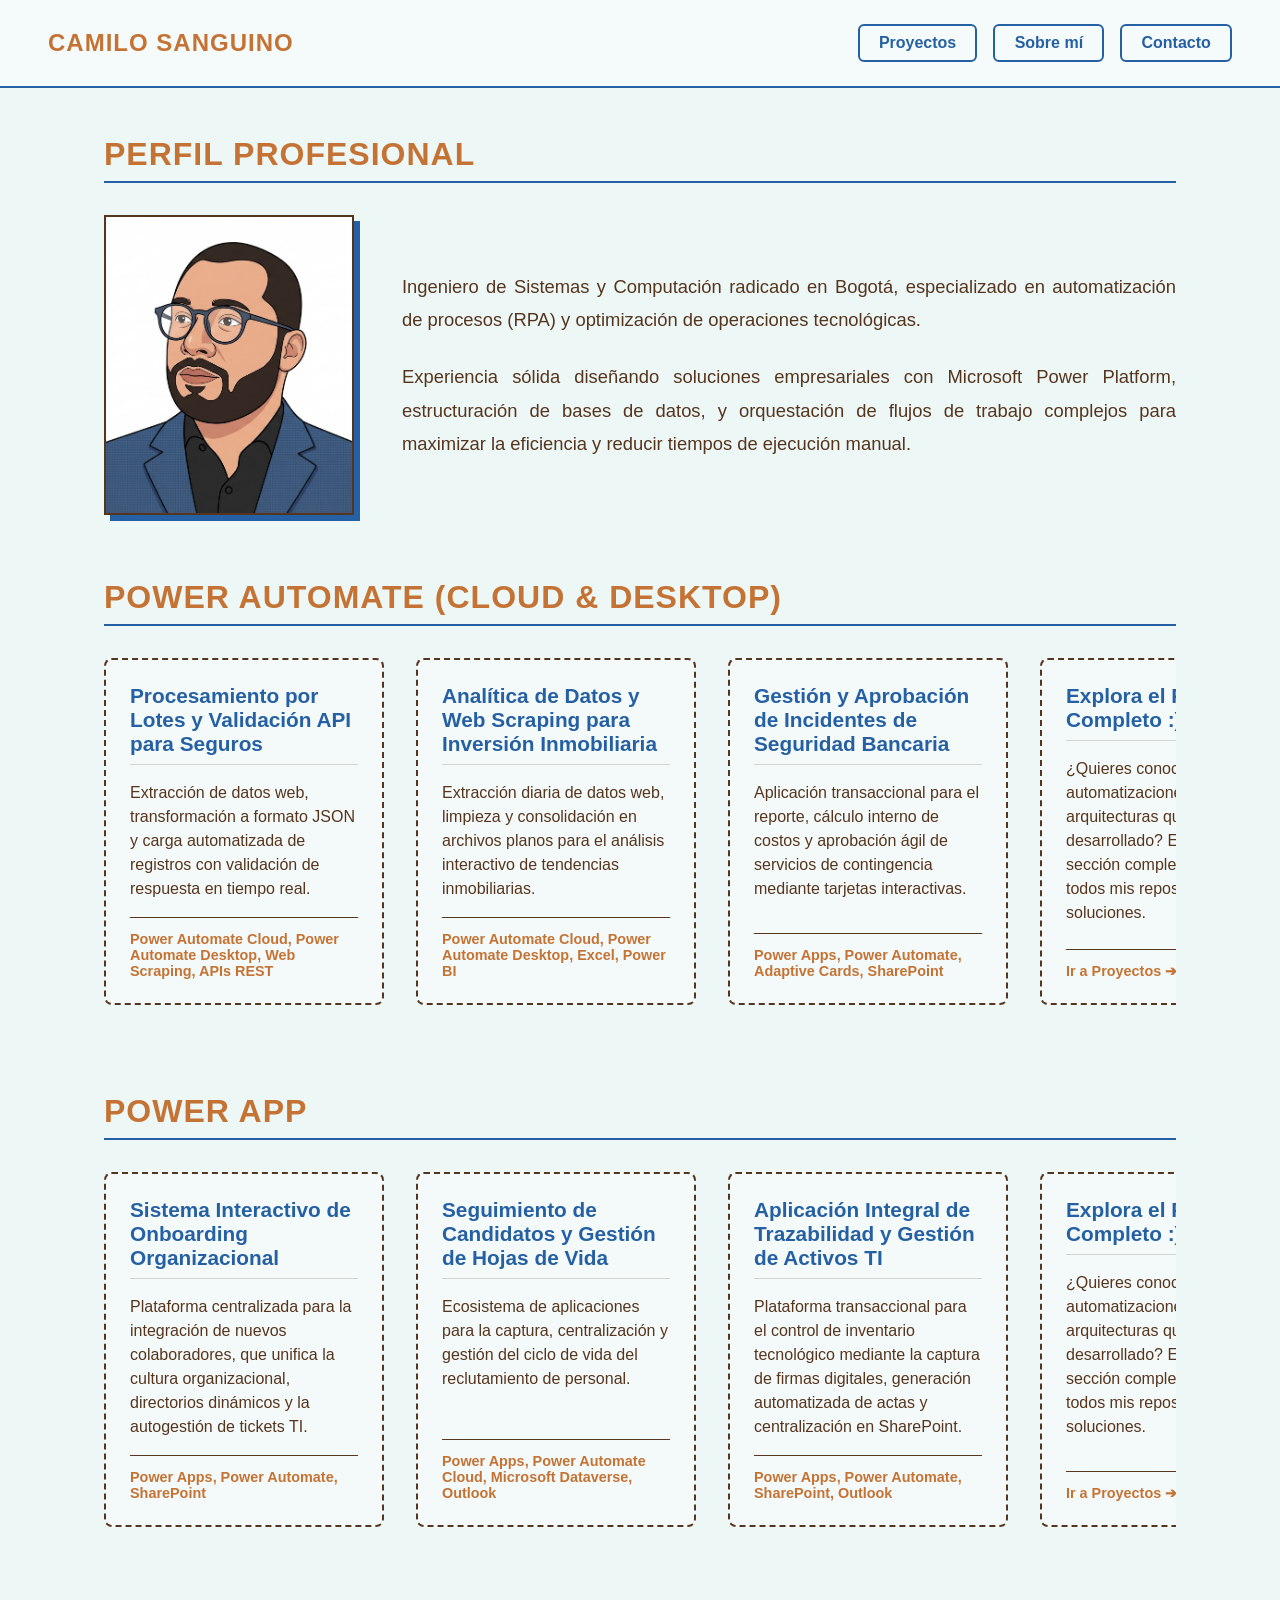
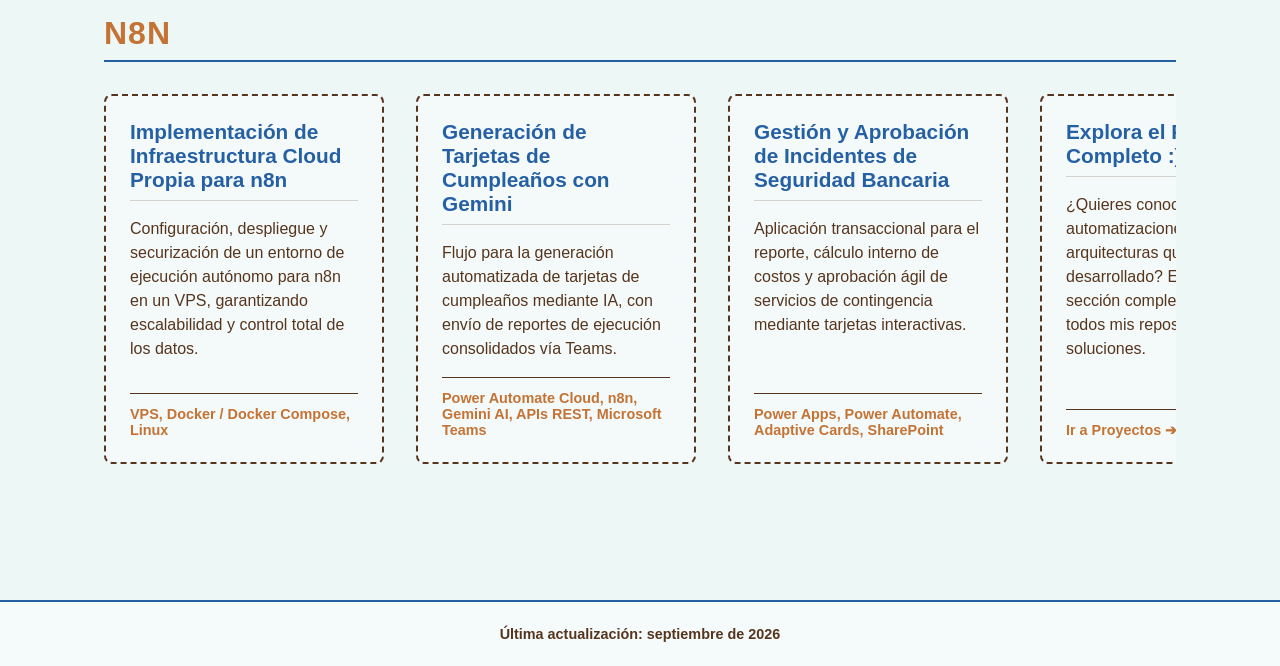
<file: index.html>
<!DOCTYPE html>
<html lang="es">
    <head>
        <meta charset="UTF-8">
        <meta name="viewport" content="width=device-width, initial-scale=1.0">
        <title>Inicio - Camilo Sanguino</title>
        <link rel="stylesheet" href="assets/css/style.css">
    </head>
    <body>
        <header>
            <div class="logo">Camilo Sanguino</div>
            <nav>
                <a href="proyectos.html" class="nav-btn" style="text-decoration: none;">Proyectos</a>
                <a href="sobre-mi.html" class="nav-btn" style="text-decoration: none;">Sobre mí</a>
                <a href="contacto.html" class="nav-btn" style="text-decoration: none;">Contacto</a>
            </nav>
        </header>
        <main>
            <!-- Perfil profesional -->
            <h2 class="section-title">Perfil Profesional</h2>
            <div class="profile-container">
                <div class="profile-image">
                    <img src="assets/img/foto_perfil_1.jpg" alt="Foto de perfil de Camilo Sanguino">
                </div>
                <div class="profile-text">
                    <p>Ingeniero de Sistemas y Computación radicado en Bogotá, especializado en automatización de procesos (RPA) y optimización de operaciones tecnológicas.</p>
                    <p>Experiencia sólida diseñando soluciones empresariales con Microsoft Power Platform, estructuración de bases de datos, y orquestación de flujos de trabajo complejos para maximizar la eficiencia y reducir tiempos de ejecución manual.</p>
                </div>
            </div>
            <!-- Power Automate -->
            <h2 class="section-title">Power Automate (Cloud & Desktop)</h2>
            <div class="projects-scroll">
                <div class="card tarjeta-clickable" data-id="2">
                    <h3>Procesamiento por Lotes y Validación API para Seguros</h3>
                    <p>Extracción de datos web, transformación a formato JSON y carga automatizada de registros con validación de respuesta en tiempo real.</p>
                    <div class="tools">Power Automate Cloud, Power Automate Desktop, Web Scraping, APIs REST</div>
                </div>
                <div class="card tarjeta-clickable" data-id="9">
                    <h3>Analítica de Datos y Web Scraping para Inversión Inmobiliaria</h3>
                    <p>Extracción diaria de datos web, limpieza y consolidación en archivos planos para el análisis interactivo de tendencias inmobiliarias.</p>
                    <div class="tools">Power Automate Cloud, Power Automate Desktop, Excel, Power BI</div>
                </div>
                <div class="card tarjeta-clickable" data-id="5">
                    <h3>Gestión y Aprobación de Incidentes de Seguridad Bancaria</h3>
                    <p>Aplicación transaccional para el reporte, cálculo interno de costos y aprobación ágil de servicios de contingencia mediante tarjetas interactivas.</p>
                    <div class="tools">Power Apps, Power Automate, Adaptive Cards, SharePoint</div>
                </div>
                <div class="card" style="cursor: pointer;" onclick="window.location.href='proyectos.html'">
                    <h3>Explora el Repositorio Completo :)</h3>
                    <p>¿Quieres conocer otras automatizaciones y arquitecturas que he desarrollado? Explora la sección completa para ver todos mis repositorios y soluciones.</p>
                    <div class="tools">Ir a Proyectos ➔</div>
                </div>
            </div>
            <!-- Power Apps -->
            <h2 class="section-title">Power App</h2>
            <div class="projects-scroll">
                <div class="card tarjeta-clickable" data-id="11">
                    <h3>Sistema Interactivo de Onboarding Organizacional</h3>
                    <p>Plataforma centralizada para la integración de nuevos colaboradores, que unifica la cultura organizacional, directorios dinámicos y la autogestión de tickets TI.</p>
                    <div class="tools">Power Apps, Power Automate, SharePoint</div>
                </div>
                <div class="card tarjeta-clickable" data-id="3">
                    <h3>Seguimiento de Candidatos y Gestión de Hojas de Vida</h3>
                    <p>Ecosistema de aplicaciones para la captura, centralización y gestión del ciclo de vida del reclutamiento de personal.</p>
                    <div class="tools">Power Apps, Power Automate Cloud, Microsoft Dataverse, Outlook</div>
                </div>
                <div class="card tarjeta-clickable" data-id="8">
                    <h3>Aplicación Integral de Trazabilidad y Gestión de Activos TI</h3>
                    <p>Plataforma transaccional para el control de inventario tecnológico mediante la captura de firmas digitales, generación automatizada de actas y centralización en SharePoint.</p>
                    <div class="tools">Power Apps, Power Automate, SharePoint, Outlook</div>
                </div>
                <div class="card" style="cursor: pointer;" onclick="window.location.href='proyectos.html'">
                    <h3>Explora el Repositorio Completo :)</h3>
                    <p>¿Quieres conocer otras automatizaciones y arquitecturas que he desarrollado? Explora la sección completa para ver todos mis repositorios y soluciones.</p>
                    <div class="tools">Ir a Proyectos ➔</div>
                </div>
            </div>
            <!-- N8N -->
            <h2 class="section-title">n8n</h2>
            <div class="projects-scroll">
                <div class="card tarjeta-clickable" data-id="10">
                    <h3>Implementación de Infraestructura Cloud Propia para n8n</h3>
                    <p>Configuración, despliegue y securización de un entorno de ejecución autónomo para n8n en un VPS, garantizando escalabilidad y control total de los datos.</p>
                    <div class="tools">VPS, Docker / Docker Compose, Linux</div>
                </div>
                <div class="card tarjeta-clickable" data-id="7">
                    <h3>Generación de Tarjetas de Cumpleaños con Gemini</h3>
                    <p>Flujo para la generación automatizada de tarjetas de cumpleaños mediante IA, con envío de reportes de ejecución consolidados vía Teams.</p>
                    <div class="tools">Power Automate Cloud, n8n, Gemini AI, APIs REST, Microsoft Teams</div>
                </div>
                <div class="card tarjeta-clickable" data-id="5">
                    <h3>Gestión y Aprobación de Incidentes de Seguridad Bancaria</h3>
                    <p>Aplicación transaccional para el reporte, cálculo interno de costos y aprobación ágil de servicios de contingencia mediante tarjetas interactivas.</p>
                    <div class="tools">Power Apps, Power Automate, Adaptive Cards, SharePoint</div>
                </div>
                <div class="card" style="cursor: pointer;" onclick="window.location.href='proyectos.html'">
                    <h3>Explora el Repositorio Completo :)</h3>
                    <p>¿Quieres conocer otras automatizaciones y arquitecturas que he desarrollado? Explora la sección completa para ver todos mis repositorios y soluciones.</p>
                    <div class="tools">Ir a Proyectos ➔</div>
                </div>
            </div>
        </main>
        <!-- Fondo oscuro del modal -->
        <div id="modal-proyecto" class="modal-overlay">
            <!-- Caja del contenido -->
            <div class="modal-content">
                <span class="close-btn" id="cerrar-modal">&times;</span>
                <h2 id="modal-titulo">Título del Proyecto</h2>
                <div class="tools" id="modal-herramientas" style="margin-bottom: 1.5rem;">Herramientas</div>
                <!-- Se inyecta todo el html detallado -->
                <div id="modal-cuerpo" class="modal-body"></div>
            </div>
        </div>
        <footer class="site-footer">
            <p>Última actualización: septiembre de 2026</p>
        </footer>
        <!-- Logica del modal -->
        <script src="assets/js/modal.js"></script>
    </body>
</html>
</file>
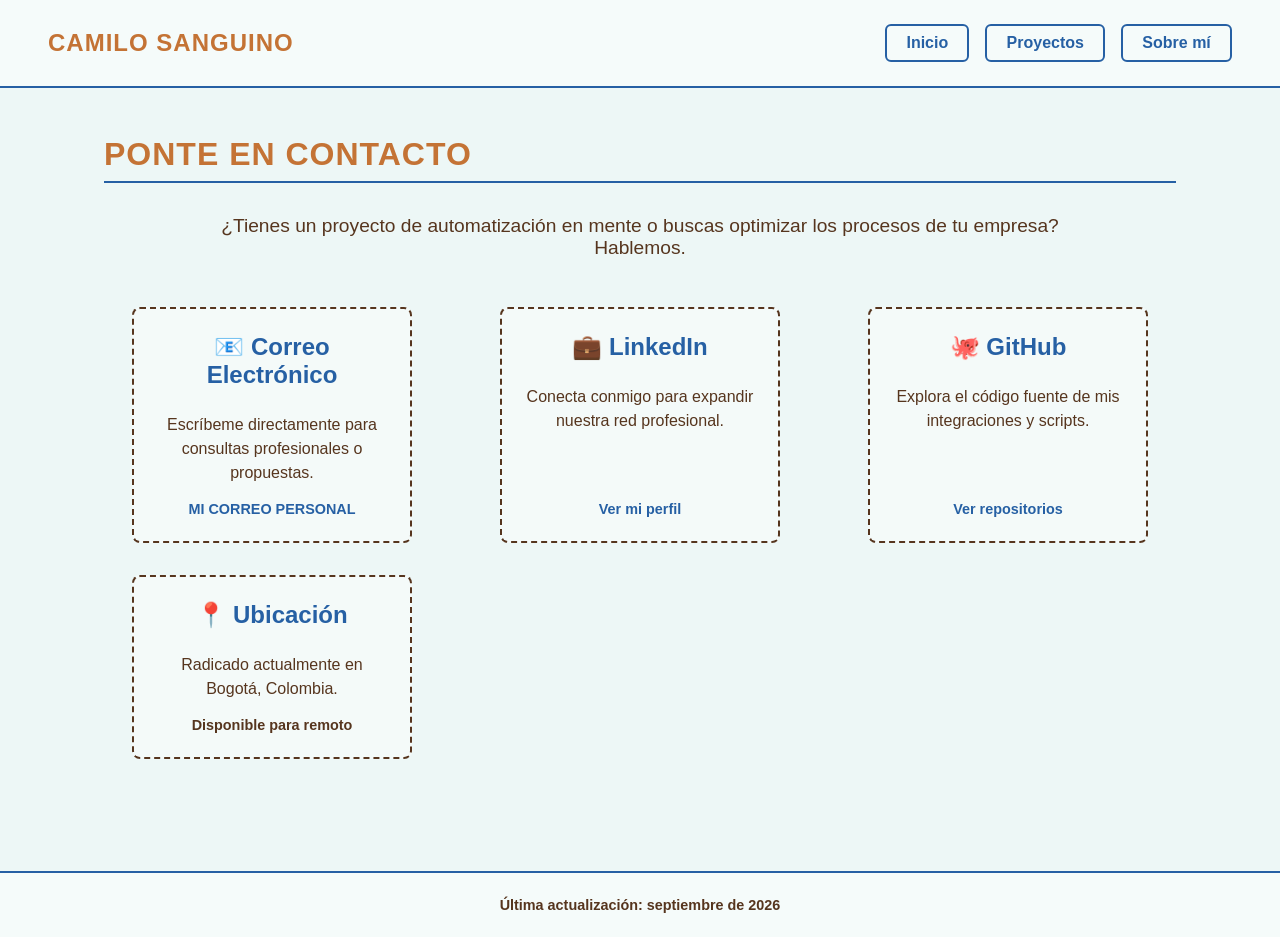
<file: contacto.html>
<!DOCTYPE html>
<html lang="es">
    <head>
        <meta charset="UTF-8">
        <meta name="viewport" content="width=device-width, initial-scale=1.0">
        <title>Contacto - Camilo Sanguino</title>
        <link rel="stylesheet" href="assets/css/style.css">
    </head>
    <body>
        <header>
            <div class="logo">Camilo Sanguino</div>
            <nav>
                <a href="index.html" class="nav-btn">Inicio</a>
                <a href="proyectos.html" class="nav-btn">Proyectos</a>
                <a href="sobre-mi.html" class="nav-btn">Sobre mí</a>
            </nav>
        </header>
        <main>
            <h2 class="section-title">Ponte en contacto</h2>
            <p style="text-align: center; margin-bottom: 3rem; font-size: 1.2rem; color: var(--deep-walnut);">
                ¿Tienes un proyecto de automatización en mente o buscas optimizar los procesos de tu empresa?<br>Hablemos.
            </p>
            <div class="projects-grid" style="justify-items: center;">
                <div class="card" style="align-items: center; text-align: center;">
                    <h3 style="border-bottom: none; font-size: 1.5rem;">📧 Correo Electrónico</h3>
                    <p>Escríbeme directamente para consultas profesionales o propuestas.</p>
                    <div class="tools" style="border-top: none; padding-top: 0;">
                        <a href="mailto:camilsangod@gmail.com" style="color: var(--baltic-blue); text-decoration: none; font-weight: bold;">MI CORREO PERSONAL</a>
                    </div>
                </div>
                <div class="card" style="align-items: center; text-align: center;">
                    <h3 style="border-bottom: none; font-size: 1.5rem;">💼 LinkedIn</h3>
                    <p>Conecta conmigo para expandir nuestra red profesional.</p>
                    <div class="tools" style="border-top: none; padding-top: 0;">
                        <a href="https://www.linkedin.com/in/camilo-jose-sanguino-gonzalez/" target="_blank" style="color: var(--baltic-blue); text-decoration: none; font-weight: bold;">Ver mi perfil</a>
                    </div>
                </div>
                <div class="card" style="align-items: center; text-align: center;">
                    <h3 style="border-bottom: none; font-size: 1.5rem;">🐙 GitHub</h3>
                    <p>Explora el código fuente de mis integraciones y scripts.</p>
                    <div class="tools" style="border-top: none; padding-top: 0;">
                        <a href="https://github.com/CamilSan" target="_blank" style="color: var(--baltic-blue); text-decoration: none; font-weight: bold;">Ver repositorios</a>
                    </div>
                </div>
                <div class="card" style="align-items: center; text-align: center;">
                    <h3 style="border-bottom: none; font-size: 1.5rem;">📍 Ubicación</h3>
                    <p>Radicado actualmente en Bogotá, Colombia.</p>
                    <div class="tools" style="border-top: none; padding-top: 0; color: var(--deep-walnut);">
                        Disponible para remoto
                    </div>
                </div>
            </div>
        </main>
        <footer class="site-footer">
            <p>Última actualización: septiembre de 2026</p>
        </footer>
    </body>
</html>
</file>
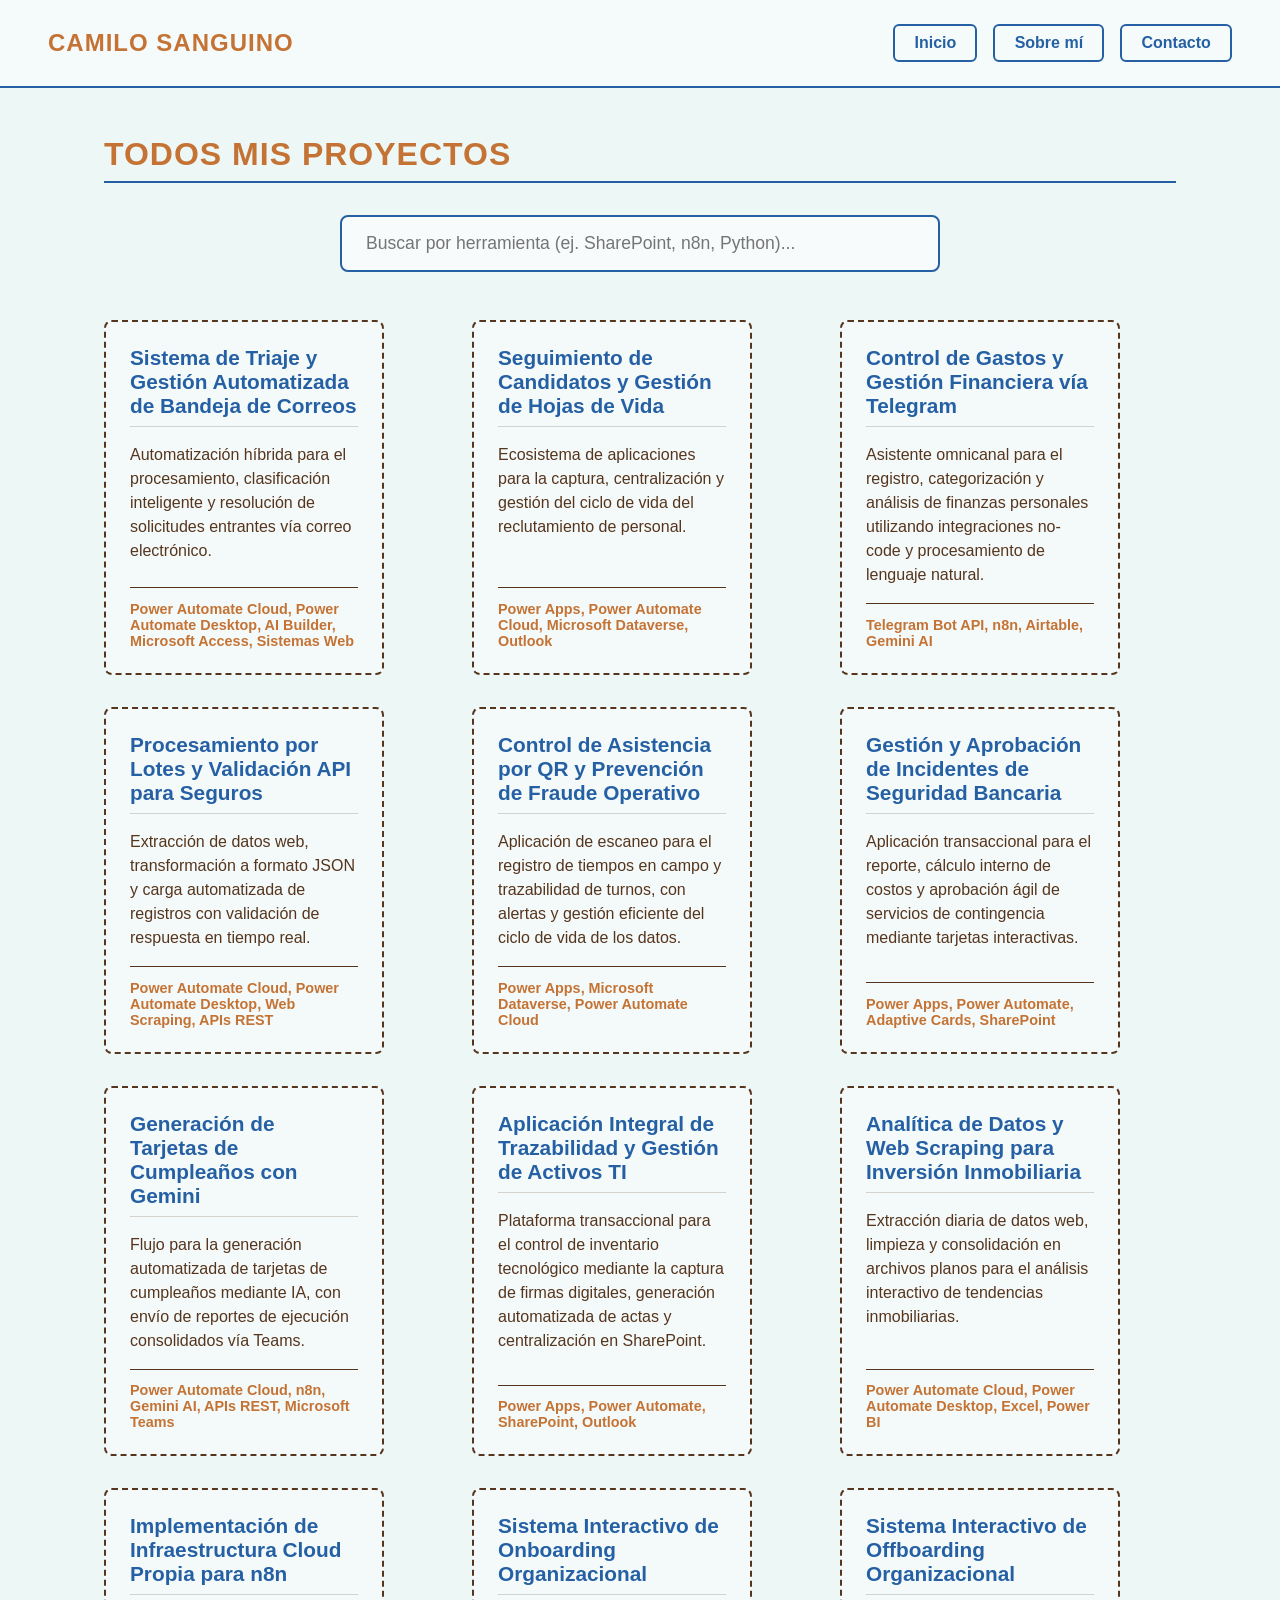
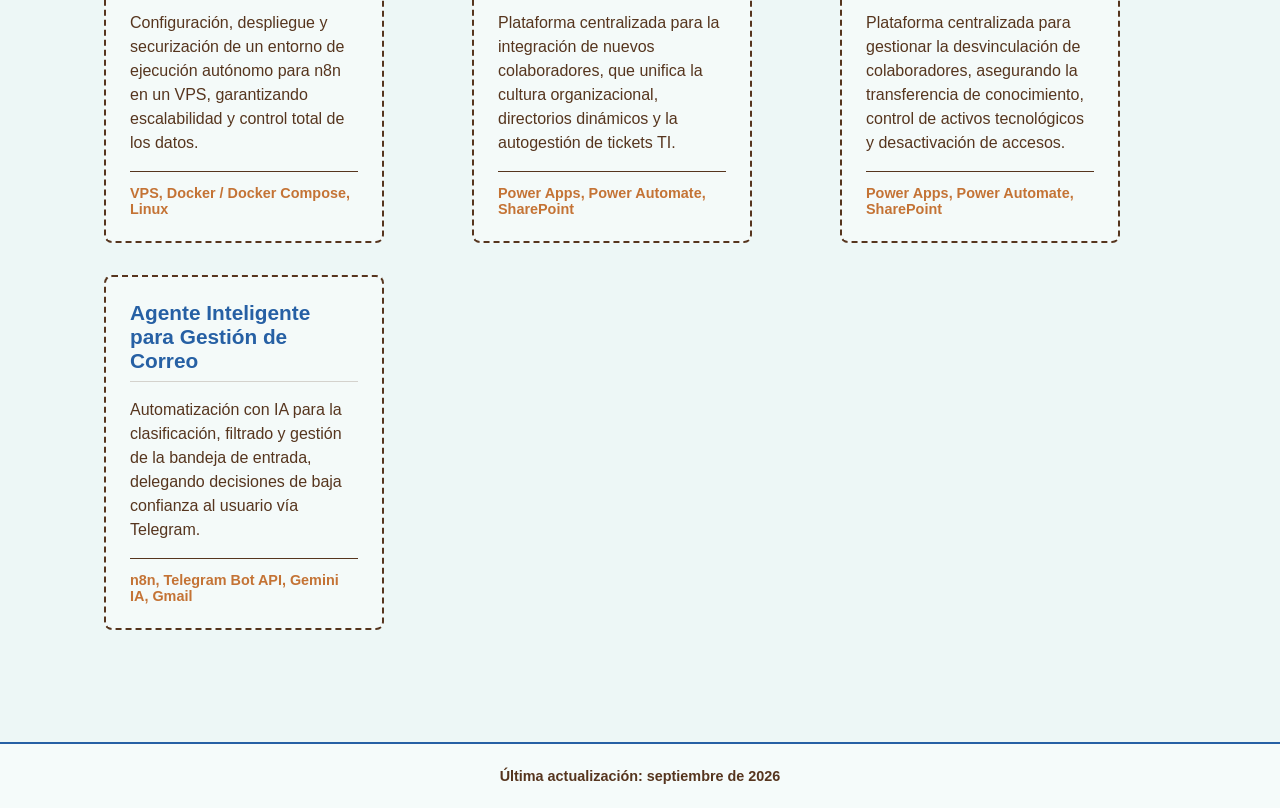
<file: proyectos.html>
<!DOCTYPE html>
<html lang="es">
    <head>
        <meta charset="UTF-8">
        <meta name="viewport" content="width=device-width, initial-scale=1.0">
        <title>Proyectos - Camilo Sanguino</title>
        <link rel="stylesheet" href="assets/css/style.css">
    </head>
    <body>
        <header>
            <div class="logo">Camilo Sanguino</div>
            <nav>
                <a href="index.html" class="nav-btn">Inicio</a>
                <a href="sobre-mi.html" class="nav-btn" style="text-decoration: none;">Sobre mí</a>
                <a href="contacto.html" class="nav-btn" style="text-decoration: none;">Contacto</a>
            </nav>
        </header>
        <main>
            <h2 class="section-title">Todos mis Proyectos</h2>
            <!-- Barra de busqueda -->
            <div class="search-container">
                <input type="text" id="buscador" placeholder="Buscar por herramienta (ej. SharePoint, n8n, Python)...">
            </div>
            <!-- Contenedor en cuadricula -->
            <div class="projects-grid" id="lista-proyectos">
                <div class="card tarjeta-clickable" data-id="1">
                    <h3>Sistema de Triaje y Gestión Automatizada de Bandeja de Correos</h3>
                    <p>Automatización híbrida para el procesamiento, clasificación inteligente y resolución de solicitudes entrantes vía correo electrónico.</p>
                    <div class="tools">Power Automate Cloud, Power Automate Desktop, AI Builder, Microsoft Access, Sistemas Web</div>
                </div>
                <div class="card tarjeta-clickable" data-id="3">
                    <h3>Seguimiento de Candidatos y Gestión de Hojas de Vida</h3>
                    <p>Ecosistema de aplicaciones para la captura, centralización y gestión del ciclo de vida del reclutamiento de personal.</p>
                    <div class="tools">Power Apps, Power Automate Cloud, Microsoft Dataverse, Outlook</div>
                </div>
                <div class="card tarjeta-clickable" data-id="6">
                    <h3>Control de Gastos y Gestión Financiera vía Telegram</h3>
                    <p>Asistente omnicanal para el registro, categorización y análisis de finanzas personales utilizando integraciones no-code y procesamiento de lenguaje natural.</p>
                    <div class="tools">Telegram Bot API, n8n, Airtable, Gemini AI</div>
                </div>
                <div class="card tarjeta-clickable" data-id="2">
                    <h3>Procesamiento por Lotes y Validación API para Seguros</h3>
                    <p>Extracción de datos web, transformación a formato JSON y carga automatizada de registros con validación de respuesta en tiempo real.</p>
                    <div class="tools">Power Automate Cloud, Power Automate Desktop, Web Scraping, APIs REST</div>
                </div>
                <div class="card tarjeta-clickable" data-id="4">
                    <h3>Control de Asistencia por QR y Prevención de Fraude Operativo</h3>
                    <p>Aplicación de escaneo para el registro de tiempos en campo y trazabilidad de turnos, con alertas y gestión eficiente del ciclo de vida de los datos.</p>
                    <div class="tools">Power Apps, Microsoft Dataverse, Power Automate Cloud</div>
                </div>
                <div class="card tarjeta-clickable" data-id="5">
                    <h3>Gestión y Aprobación de Incidentes de Seguridad Bancaria</h3>
                    <p>Aplicación transaccional para el reporte, cálculo interno de costos y aprobación ágil de servicios de contingencia mediante tarjetas interactivas.</p>
                    <div class="tools">Power Apps, Power Automate, Adaptive Cards, SharePoint</div>
                </div>
                <div class="card tarjeta-clickable" data-id="7">
                    <h3>Generación de Tarjetas de Cumpleaños con Gemini</h3>
                    <p>Flujo para la generación automatizada de tarjetas de cumpleaños mediante IA, con envío de reportes de ejecución consolidados vía Teams.</p>
                    <div class="tools">Power Automate Cloud, n8n, Gemini AI, APIs REST, Microsoft Teams</div>
                </div>
                <div class="card tarjeta-clickable" data-id="8">
                    <h3>Aplicación Integral de Trazabilidad y Gestión de Activos TI</h3>
                    <p>Plataforma transaccional para el control de inventario tecnológico mediante la captura de firmas digitales, generación automatizada de actas y centralización en SharePoint.</p>
                    <div class="tools">Power Apps, Power Automate, SharePoint, Outlook</div>
                </div>
                <div class="card tarjeta-clickable" data-id="9">
                    <h3>Analítica de Datos y Web Scraping para Inversión Inmobiliaria</h3>
                    <p>Extracción diaria de datos web, limpieza y consolidación en archivos planos para el análisis interactivo de tendencias inmobiliarias.</p>
                    <div class="tools">Power Automate Cloud, Power Automate Desktop, Excel, Power BI</div>
                </div>
                <div class="card tarjeta-clickable" data-id="10">
                    <h3>Implementación de Infraestructura Cloud Propia para n8n</h3>
                    <p>Configuración, despliegue y securización de un entorno de ejecución autónomo para n8n en un VPS, garantizando escalabilidad y control total de los datos.</p>
                    <div class="tools">VPS, Docker / Docker Compose, Linux</div>
                </div>
                <div class="card tarjeta-clickable" data-id="11">
                    <h3>Sistema Interactivo de Onboarding Organizacional</h3>
                    <p>Plataforma centralizada para la integración de nuevos colaboradores, que unifica la cultura organizacional, directorios dinámicos y la autogestión de tickets TI.</p>
                    <div class="tools">Power Apps, Power Automate, SharePoint</div>
                </div>
                <div class="card tarjeta-clickable" data-id="12">
                    <h3>Sistema Interactivo de Offboarding Organizacional</h3>
                    <p>Plataforma centralizada para gestionar la desvinculación de colaboradores, asegurando la transferencia de conocimiento, control de activos tecnológicos y desactivación de accesos.</p>
                    <div class="tools">Power Apps, Power Automate, SharePoint</div>
                </div>
                <div class="card tarjeta-clickable" data-id="13">
                    <h3>Agente Inteligente para Gestión de Correo</h3>
                    <p>Automatización con IA para la clasificación, filtrado y gestión de la bandeja de entrada, delegando decisiones de baja confianza al usuario vía Telegram.</p>
                    <div class="tools">n8n, Telegram Bot API, Gemini IA, Gmail</div>
                </div>
            </div>
        </main>
        <!-- Fondo oscuro del modal -->
        <div id="modal-proyecto" class="modal-overlay">
            <!-- Caja del contenido -->
            <div class="modal-content">
                <span class="close-btn" id="cerrar-modal">&times;</span>
                <h2 id="modal-titulo">Título del Proyecto</h2>
                <div class="tools" id="modal-herramientas" style="margin-bottom: 1.5rem;">Herramientas</div>
                <!-- Se inyecta todo el html detallado -->
                <div id="modal-cuerpo" class="modal-body"></div>
            </div>
        </div>
        <footer class="site-footer">
            <p>Última actualización: septiembre de 2026</p>
        </footer>
        <!-- Buscador en tiempo real -->
        <script src="assets/js/barraDeBusqueda.js"></script>
        <script src="assets/js/modal.js"></script>
    </body>
</html>
</file>
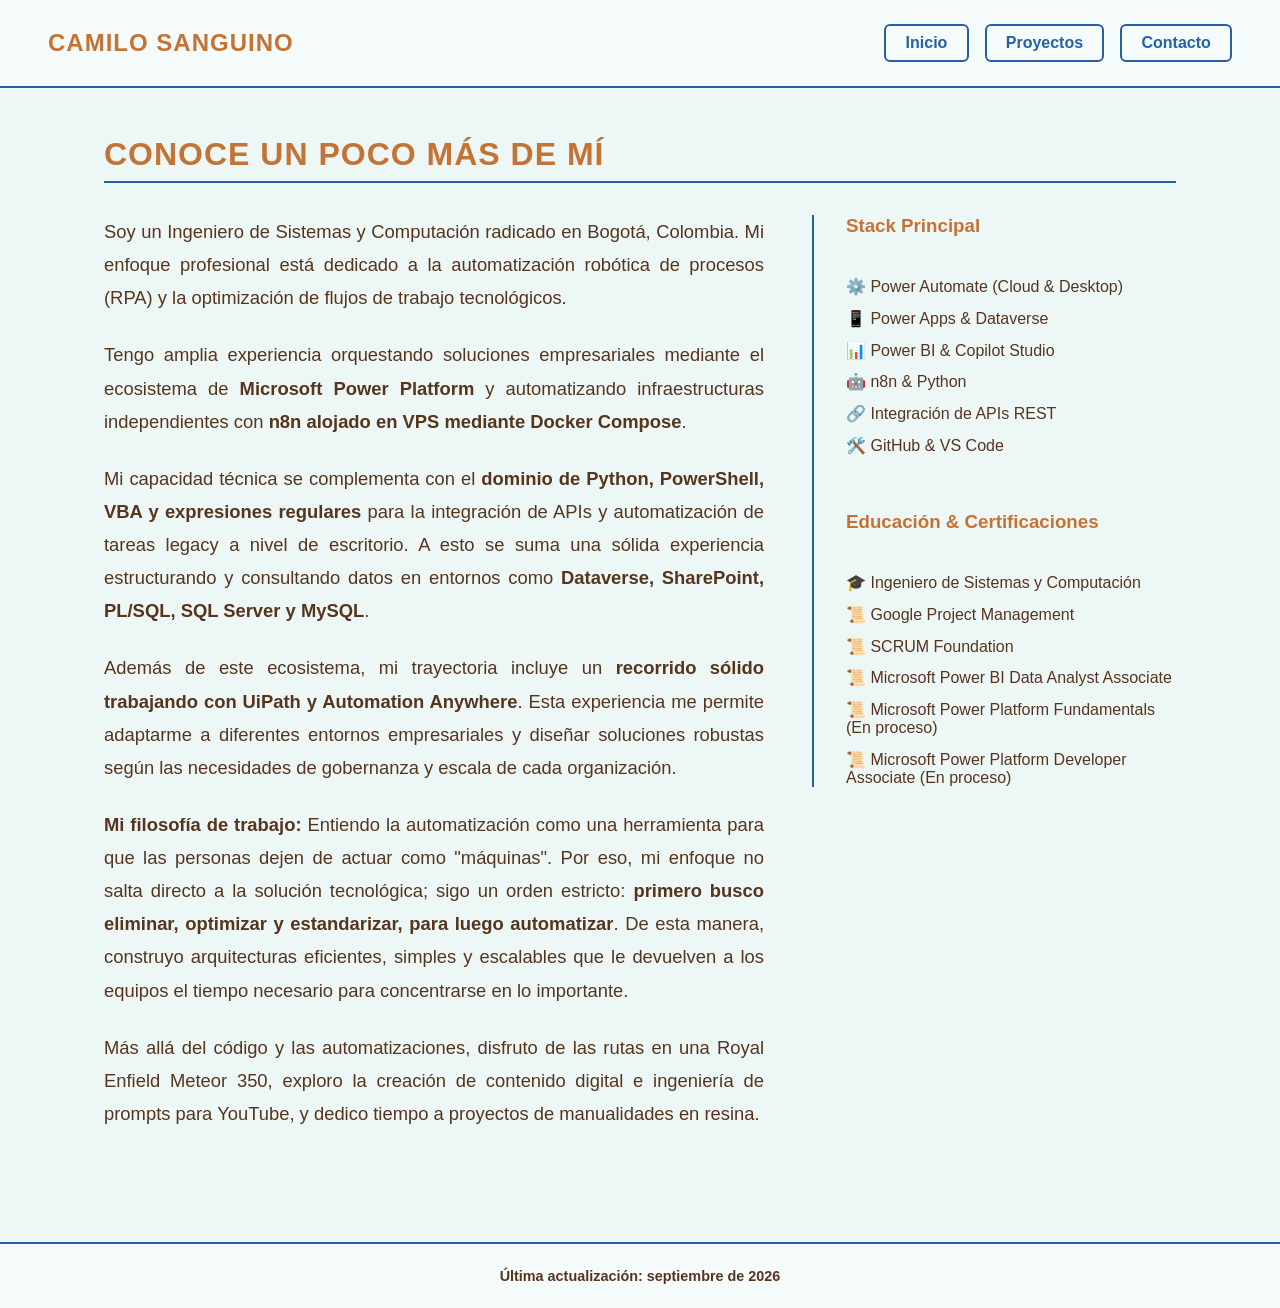
<file: sobre-mi.html>
<!DOCTYPE html>
<html lang="es">
    <head>
        <meta charset="UTF-8">
        <meta name="viewport" content="width=device-width, initial-scale=1.0">
        <title>Sobre mí - Camilo Sanguino</title>
        <link rel="stylesheet" href="assets/css/style.css">
    </head>
    <body>
        <header>
            <div class="logo">Camilo Sanguino</div>
            <nav>
                <a href="index.html" class="nav-btn">Inicio</a>
                <a href="proyectos.html" class="nav-btn">Proyectos</a>
                <a href="contacto.html" class="nav-btn">Contacto</a>
            </nav>
        </header>
        <main>
            <h2 class="section-title">Conoce un poco más de mí</h2>
            <div class="profile-container" style="align-items: flex-start;">
                <div class="profile-text" style="flex: 2;">
                    <p>Soy un Ingeniero de Sistemas y Computación radicado en Bogotá, Colombia. Mi enfoque profesional está dedicado a la automatización robótica de procesos (RPA) y la optimización de flujos de trabajo tecnológicos.</p>
                    <p>Tengo amplia experiencia orquestando soluciones empresariales mediante el ecosistema de <strong>Microsoft Power Platform</strong> y automatizando infraestructuras independientes con <strong>n8n alojado en VPS mediante Docker Compose</strong>.</p>
                    <p>Mi capacidad técnica se complementa con el <strong>dominio de Python, PowerShell, VBA y expresiones regulares</strong> para la integración de APIs y automatización de tareas legacy a nivel de escritorio. A esto se suma una sólida experiencia estructurando y consultando datos en entornos como <strong>Dataverse, SharePoint, PL/SQL, SQL Server y MySQL</strong>.</p>
                    <p>Además de este ecosistema, mi trayectoria incluye un <strong>recorrido sólido trabajando con UiPath y Automation Anywhere</strong>. Esta experiencia me permite adaptarme a diferentes entornos empresariales y diseñar soluciones robustas según las necesidades de gobernanza y escala de cada organización.</p>
                    <p><strong>Mi filosofía de trabajo:</strong> Entiendo la automatización como una herramienta para que las personas dejen de actuar como "máquinas". Por eso, mi enfoque no salta directo a la solución tecnológica; sigo un orden estricto: <strong>primero busco eliminar, optimizar y estandarizar, para luego automatizar</strong>. De esta manera, construyo arquitecturas eficientes, simples y escalables que le devuelven a los equipos el tiempo necesario para concentrarse en lo importante.</p>
                    <p>Más allá del código y las automatizaciones, disfruto de las rutas en una Royal Enfield Meteor 350, exploro la creación de contenido digital e ingeniería de prompts para YouTube, y dedico tiempo a proyectos de manualidades en resina.</p>
                </div>
                <div class="profile-text" style="flex: 1; border-left: 2px solid var(--baltic-blue); padding-left: 2rem;">
                    <h3 style="color: var(--copper); margin-bottom: 1rem;">Stack Principal</h3>
                    <ul style="list-style: none; display: flex; flex-direction: column; gap: 0.8rem; color: var(--deep-walnut);">
                        <li>⚙️ Power Automate (Cloud & Desktop)</li>
                        <li>📱 Power Apps & Dataverse</li>
                        <li>📊 Power BI & Copilot Studio</li>
                        <li>🤖 n8n & Python</li>
                        <li>🔗 Integración de APIs REST</li>
                        <li>🛠️ GitHub & VS Code</li>
                    </ul>
                    <h3 style="color: var(--copper); margin-bottom: 1rem; margin-top: 2rem;">Educación & Certificaciones</h3>
                    <ul style="list-style: none; display: flex; flex-direction: column; gap: 0.8rem; color: var(--deep-walnut);">
                        <li>🎓 Ingeniero de Sistemas y Computación</li>
                        <li>📜 Google Project Management</li>
                        <li>📜 SCRUM Foundation</li>
                        <li>📜 Microsoft Power BI Data Analyst Associate</li>
                        <li>📜 Microsoft Power Platform Fundamentals (En proceso)</li>
                        <li>📜 Microsoft Power Platform Developer Associate (En proceso)</li>
                    </ul>
                </div>
            </div>
        </main>
        <footer class="site-footer">
            <p>Última actualización: septiembre de 2026</p>
        </footer>
    </body>
</html>
</file>
<file: assets/css/style.css>
:root {
    --deep-walnut: #56351E;
    --azure-mist: #EDF7F6;
    --sandy-brown: #F19953;
    --copper: #C47335;
    --baltic-blue: #2660A4;
}

* {
    margin: 0;
    padding: 0;
    box-sizing: border-box;
    font-family: 'Segoe UI', Tahoma, Geneva, Verdana, sans-serif;
}

body {
    background-color: var(--azure-mist);
    color: var(--deep-walnut);
    display: flex;
    flex-direction: column;
    min-height: 100vh;
}

header {
    display: flex;
    justify-content: space-between;
    align-items: center;
    padding: 1.5rem 3rem;
    background-color: rgba(255, 255, 255, 0.4);
    border-bottom: 2px solid var(--baltic-blue);
}

.logo {
    font-size: 1.5rem;
    font-weight: bold;
    color: var(--copper);
    letter-spacing: 1px;
    text-transform: uppercase;
}

nav {
    display: flex;
    gap: 1rem;
}

.nav-btn {
    background: transparent;
    color: var(--baltic-blue);
    border: 2px solid var(--baltic-blue);
    padding: 0.5rem 1.2rem;
    border-radius: 0.375rem;
    font-size: 1rem;
    font-weight: 600;
    /*cursor: not-allowed;*/
    transition: all 0.3s ease;
}

.nav-btn:hover {
    background-color: var(--baltic-blue);
    color: var(--azure-mist);
    box-shadow: 0 0 12px rgba(38, 96, 164, 0.3); 
}

/* --- ESTILOS DEL CONTENIDO PRINCIPAL --- */
main {
    padding: 3rem 4rem;
    max-width: 1200px;
    margin: 0 auto;
    width: 100%;
}

.section-title {
    font-size: 2rem;
    text-transform: uppercase;
    border-bottom: 2px solid var(--baltic-blue);
    margin-bottom: 2rem;
    padding-bottom: 0.5rem;
    color: var(--copper);
    letter-spacing: 1px;
}

/* 1. Perfil Profesional */
.profile-container {
    display: flex;
    gap: 3rem;
    margin-bottom: 4rem;
    align-items: center;
}

.profile-image {
    width: 250px;
    height: 300px;
    border: 2px solid var(--deep-walnut);
    display: flex;
    align-items: center;
    justify-content: center;
    background-color: transparent;
    color: var(--deep-walnut);
    font-weight: 600;
    font-style: italic;
    flex-shrink: 0;
    box-shadow: 6px 6px 0px var(--baltic-blue);
}

.profile-image img {
    width: 100%;       /* Para que ocupe todo el ancho del contenedor */
    height: 100%;      /* Para que ocupe todo el alto del contenedor */
    object-fit: cover; /* Evita que la imagen se deforme o se estire */
    /*border-radius: 50%; /* Opcional: Esto hace que la foto se vea circular */
}

.profile-text {
    display: flex;
    flex-direction: column;
    gap: 1.5rem;
}

.profile-text p {
    font-size: 1.15rem;
    line-height: 1.8;
    text-align: justify;
    color: var(--deep-walnut);
}

/* Contenedor de proyectos (scroll horizontal) */
.projects-scroll {
    display: flex;
    gap: 2rem;
    overflow-x: auto;
    padding-bottom: 1.5rem;
    margin-bottom: 4rem;
    scrollbar-width: thin;
    scrollbar-color: var(--baltic-blue) rgba(38, 96, 164, 0.1);
}

.projects-scroll::-webkit-scrollbar {
    height: 10px;
}
.projects-scroll::-webkit-scrollbar-track {
    background: rgba(38, 96, 164, 0.1);
    border-radius: 5px;
}
.projects-scroll::-webkit-scrollbar-thumb {
    background-color: var(--baltic-blue);
    border-radius: 5px;
}

/* Tarjetas de proyecto */
.card {
    min-width: 280px;
    max-width: 280px;
    border: 2px dashed var(--deep-walnut);
    border-radius: 8px;
    padding: 1.5rem;
    background-color: rgba(255, 255, 255, 0.4);
    display: flex;
    flex-direction: column;
    gap: 1rem;
    transition: transform 0.2s ease;
}

.card:hover {
    /*transform: translateY(-5px);*/
    border-style: solid;
    border-color: var(--baltic-blue);
}

.card h3 {
    color: var(--baltic-blue);
    font-size: 1.3rem;
    border-bottom: 1px solid rgba(86, 53, 30, 0.2);
    padding-bottom: 0.5rem;
}

.card p {
    font-size: 1rem;
    flex-grow: 1;
    line-height: 1.5;
}

.card .tools {
    font-weight: 600;
    color: var(--copper);
    font-size: 0.9rem;
    border-top: 1px solid var(--deep-walnut);
    padding-top: 0.8rem;
}

/* Estilos del buscador y pagina de proyectos */
.search-container {
    margin-bottom: 3rem;
    display: flex;
    justify-content: center;
}

#buscador {
    width: 100%;
    max-width: 600px;
    padding: 1rem 1.5rem;
    font-size: 1.1rem;
    border: 2px solid var(--baltic-blue);
    border-radius: 8px;
    background-color: rgba(255, 255, 255, 0.6);
    color: var(--deep-walnut);
    outline: none;
    transition: all 0.3s ease;
}

#buscador:focus {
    background-color: #ffffff;
    box-shadow: 0 0 15px rgba(38, 96, 164, 0.3);
}

.projects-grid {
    display: grid;
    /* Crea columnas automáticas que se adaptan al ancho disponible */
    grid-template-columns: repeat(auto-fill, minmax(280px, 1fr));
    gap: 2rem;
    margin-bottom: 4rem;
}

/* Evitar que los enlaces parezcan texto azul subrayado */
a.nav-btn {
    text-decoration: none;
    display: inline-block;
    text-align: center;
}

/* Pie de pagina */
.site-footer {
    text-align: center;
    padding: 1.5rem;
    margin-top: auto; /* Empuja el contenedor al fondo de la pantalla */
    background-color: rgba(255, 255, 255, 0.4);
    border-top: 2px solid var(--baltic-blue);
    color: var(--deep-walnut);
    font-size: 0.9rem;
    font-weight: 600;
}

/* Responsividad para móviles */
@media (max-width: 768px) {
    .profile-container {
        flex-direction: column;
        align-items: center;
    }
    main {
        padding: 1.5rem 2rem;
    }
}

@keyframes pulse {
    0% { opacity: 0.85; }
    50% { opacity: 0.5; color: var(--baltic-blue); }
    100% { opacity: 0.85; }
}

@media (max-width: 768px) {
    header {
        padding: 1.5rem;
    }
    h1 {
        font-size: 3.5rem;
    }
}

@media (max-width: 600px) {
    header {
        flex-direction: column;
        gap: 1.5rem;
        padding: 1.5rem;
    }
    nav {
        width: 100%;
        justify-content: center;
        flex-wrap: wrap;
    }
    .nav-btn {
        padding: 0.5rem 1rem;
        font-size: 0.9rem;
    }
    h1 {
        font-size: 2.5rem;
        margin-bottom: 1rem;
    }
    p {
        font-size: 1.1rem;
    }
}

/* --- ESTILOS DEL MODAL (POPUP DETALLADO) --- */
.tarjeta-clickable {
    cursor: pointer;
}

.modal-overlay {
    display: none; /* Oculto por defecto */
    position: fixed;
    top: 0;
    left: 0;
    width: 100%;
    height: 100%;
    /* Fondo con el color de tu paleta y transparencia */
    background-color: rgba(86, 53, 30, 0.85); 
    z-index: 1000;
    justify-content: center;
    align-items: center;
    padding: 1rem;
}

.modal-content {
    background-color: var(--azure-mist);
    width: 100%;
    max-width: 800px;
    max-height: 90vh; /* Máximo 90% del alto de la pantalla */
    overflow-y: auto; /* Barra de scroll si el contenido es largo */
    border-radius: 12px;
    padding: 2.5rem;
    position: relative;
    border: 3px solid var(--baltic-blue);
    box-shadow: 0 10px 30px rgba(0,0,0,0.5);
}

.close-btn {
    position: absolute;
    top: 1rem;
    right: 1.5rem;
    font-size: 2.5rem;
    color: var(--baltic-blue);
    cursor: pointer;
    line-height: 1;
    transition: color 0.2s;
}

.close-btn:hover {
    color: var(--copper);
}

.modal-body {
    font-size: 1.1rem;
    line-height: 1.6;
    color: var(--deep-walnut);
}

.modal-body img {
    max-width: 100%;
    border-radius: 8px;
    margin: 1.5rem 0;
    border: 1px solid rgba(38, 96, 164, 0.2);
}
</file>
